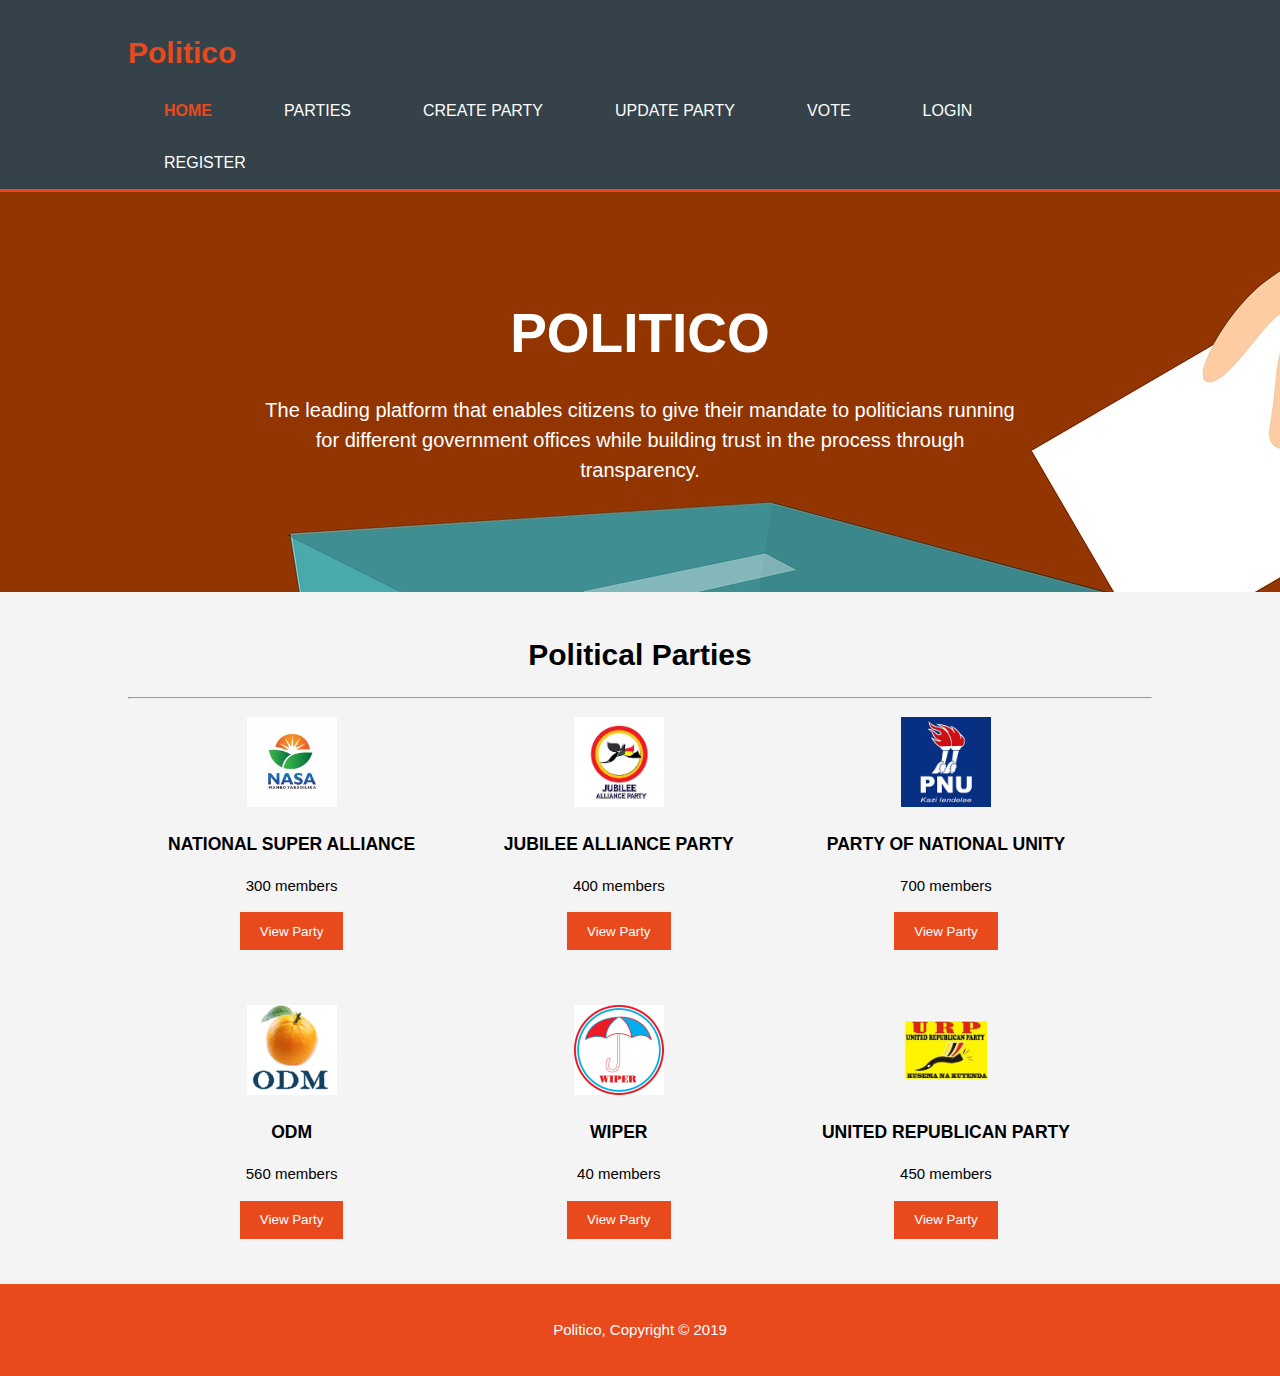
<file: UI/index.html>
<!DOCTYPE html>
<html lang="en">
<head>
    <meta charset="UTF-8">
    <meta name="viewport" content="width=device-width, initial-scale=1.0">
    <meta http-equiv="X-UA-Compatible" content="ie=edge">

    <meta name="description" content="A platform which both the politicians and citizens can use. Politico enables citizens give their mandate to politicians running for different government offices while building trust in the process through transparency.">
	  <meta name="keywords" content="web design, affordable web design, professional web design">
  	<meta name="author" content="Ngahu Ng'ang'a">

    <title>POLITICO HOME</title>
    <link rel="stylesheet" href="./assets/css/index.css">
</head>
<body>
    
        <header>
                <div class="container">
                  <div id="branding">
                    <h1><span class="highlight">Politico</h1>
                  </div>
                  <nav>
                    <ul>
                      <li class="current"><a href="./index.html">Home</a></li>
                      <li><a href="./political_parties.html">Parties</a></li>
                      <li><a href="./admin/create_political_party.html">Create Party</a></li>
                      <li><a href="./admin/update_political_party.html">update Party</a></li>
                      <li><a href="./user_vote.html">Vote</a></li>
                      <li><a href="./user_login.html">Login</a></li>
                      <li><a href="./user_signup.html">Register</a></li>
                     
                    </ul>
                  </nav>
                </div>
              </header>

              <section id="showcase">
                    <div class="container">
                      <h1>POLITICO</h1>
                      <p>The leading platform that enables citizens to give their mandate to politicians  running <br> for different government offices while building trust in the process through <br> transparency.</p>
                    </div>
                  </section>

                  
                  
                      <section id="boxes">
                        <div class="container">
                            <h1 style="text-align:center;">Political Parties</h1> <hr>
                          <div class="box">
                            <img src="./assets/images/National_Super_Alliance_of_Kenya_Logo.jpg">
                            <h3>NATIONAL SUPER ALLIANCE </h3>
                            <p>300 members</p>
                            <p>
                                <a href="">
                                    <button class="button_1">View Party</button>
                                </a>
                            </p>
                          </div>
                          <div class="box">
                            <img src="./assets/images/jub.jpeg">
                            <h3>JUBILEE ALLIANCE PARTY </h3>
                            <p>400 members</p>
                            <p>
                                <a href="">
                                    <button class="button_1">View Party</button>
                                </a>
                            </p>
                        </div>
                          <div class="box">
                            <img src="./assets/images/pnu.png">
                            <h3>PARTY OF NATIONAL UNITY</h3>
                            <p>700 members</p>
                            <p>
                                <a href="">
                                    <button class="button_1">View Party</button>
                                </a>
                            </p>
                        </div>
                        </div>
                      </section>

                      <section id="boxes">
                            <div class="container">
                                
                              <div class="box">
                                <img src="./assets/images/ODM.png">
                                <h3>ODM </h3>
                                <p>560 members</p>
                                <p>
                                    <a href="">
                                        <button class="button_1">View Party</button>
                                    </a>
                                </p>
                              </div>
                              <div class="box">
                                <img src="./assets/images/Wiper_kenya_wdm_logo.png">
                                <h3>WIPER </h3>
                                <p>40 members</p>
                                <p>
                                    <a href="">
                                        <button class="button_1">View Party</button>
                                    </a>
                                </p>
                            </div>
                              <div class="box">
                                <img src="./assets/images/urp.png">
                                <h3>UNITED REPUBLICAN PARTY</h3>
                                <p>450 members</p>
                                <p>
                                    <a href="">
                                        <button class="button_1">View Party</button>
                                    </a>
                                </p>
                            </div>
                            </div>
                          </section>


                      
                  
                      <footer>
                        <p>Politico, Copyright &copy; 2019</p>
                      </footer>


</body>
</html>
</file>
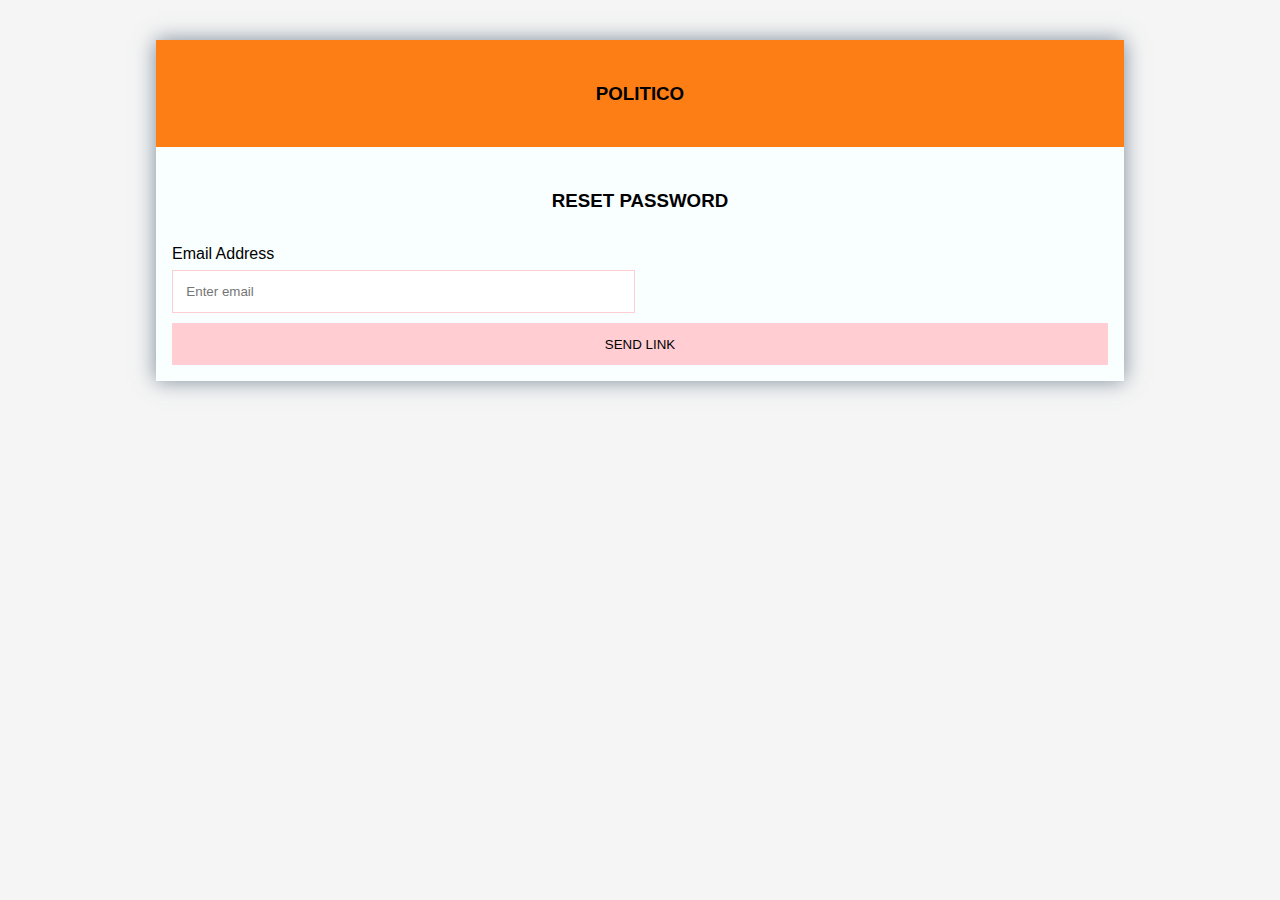
<file: UI/password_reset.html>
<!DOCTYPE html>
<html lang="en">
<head>
    <meta charset="UTF-8">
    <meta name="viewport" content="width=device-width, initial-scale=1.0">
    <meta http-equiv="X-UA-Compatible" content="ie=edge">
    <title>Reset Password Page</title>
    <link rel="stylesheet" href="./assets/css/main.css">
</head>
<body>

        <div class="container">

                <div class="wrapper">
        
                    <div class="company-info">
                        <h3>POLITICO</h3>
        
                    </div>
                    
                    <div class="register">
                        <h3>Reset Password </h3>
        
                        <form action="">
                            
        
                            <p>
                                <label for="name">Email Address</label>
                                <input type="email" name="email" required placeholder="Enter email">
                            </p>
                       
                            <p class="submit-btn">
                                <button type="submit">Send Link</button>
                            </p>
                            
                            
                                
                        </form>
                    </div>
        
        
                </div>
            </div>



    <script src="./assets/js/main.js"></script>
</body>
</html>
</file>
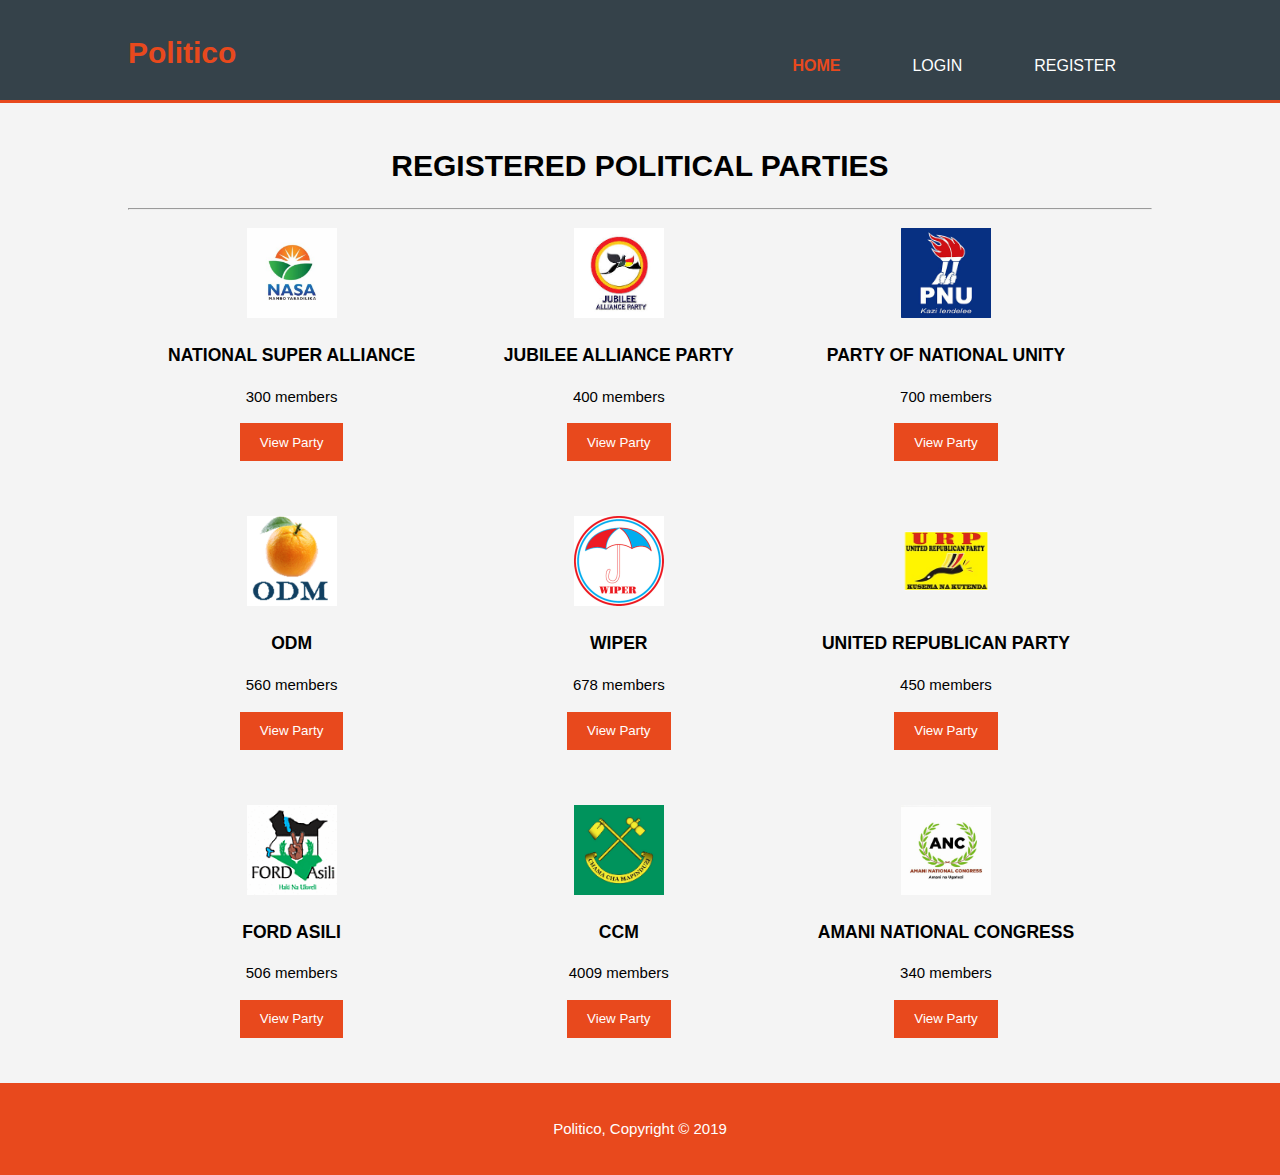
<file: UI/political_parties.html>
<!DOCTYPE html>
<html lang="en">
<head>
    <meta charset="UTF-8">
    <meta name="viewport" content="width=device-width, initial-scale=1.0">
    <meta http-equiv="X-UA-Compatible" content="ie=edge">
    <meta name="description" content="A platform which both the politicians and citizens can use. Politico enables citizens give their mandate to politicians running for different government offices while building trust in the process through transparency.">
	  <meta name="keywords" content="web design, affordable web design, professional web design">
  	<meta name="author" content="Ngahu Ng'ang'a">
    <title>Political Parties</title>
    <link rel="stylesheet" href="./assets/css/index.css">
</head>
<body>

        <header>
                <div class="container">
                  <div id="branding">
                    <h1><span class="highlight">Politico</h1>
                  </div>
                  <nav>
                    <ul>
                      <li class="current"><a href="#">Home</a></li>
                      <li><a href="./user_login.html">Login</a></li>
                      <li><a href="./user_signup.html">Register</a></li>
                     
                    </ul>
                  </nav>
                </div>
              </header>

              <section id="boxes">
                    <div class="container">
                        <h1 style="text-align:center;text-transform:uppercase"> Registered Political Parties</h1> <hr>
                      <div class="box">
                        <img src="./assets/images/National_Super_Alliance_of_Kenya_Logo.jpg">
                        <h3>NATIONAL SUPER ALLIANCE </h3>
                        <p>300 members</p>
                        <p>
                            <a href="">
                                <button class="button_1">View Party</button>
                            </a>
                        </p>
                      </div>
                      <div class="box">
                        <img src="./assets/images/jub.jpeg">
                        <h3>JUBILEE ALLIANCE PARTY </h3>
                        <p>400 members</p>
                        <p>
                            <a href="">
                                <button class="button_1">View Party</button>
                            </a>
                        </p>
                    </div>
                      <div class="box">
                        <img src="./assets/images/pnu.png">
                        <h3>PARTY OF NATIONAL UNITY</h3>
                        <p>700 members</p>
                        <p>
                            <a href="">
                                <button class="button_1">View Party</button>
                            </a>
                        </p>
                    </div>
                    </div>
                  </section>

                  <section id="boxes">
                        <div class="container">
                            
                          <div class="box">
                            <img src="./assets/images/ODM.png">
                            <h3>ODM </h3>
                            <p>560 members</p>
                            <p>
                                <a href="">
                                    <button class="button_1">View Party</button>
                                </a>
                            </p>
                          </div>
                          <div class="box">
                            <img src="./assets/images/Wiper_kenya_wdm_logo.png">
                            <h3>WIPER </h3>
                            <p>678 members</p>
                            <p>
                                <a href="">
                                    <button class="button_1">View Party</button>
                                </a>
                            </p>
                        </div>
                          <div class="box">
                            <img src="./assets/images/urp.png">
                            <h3>UNITED REPUBLICAN PARTY</h3>
                            <p>450 members</p>
                            <p>
                                <a href="">
                                    <button class="button_1">View Party</button>
                                </a>
                            </p>
                        </div>
                        </div>
                      </section>

                      <section id="boxes">
                            <div class="container">
                                
                              <div class="box">
                                <img src="./assets/images/ford_asili.png">
                                <h3>FORD ASILI </h3>
                                <p>506 members</p>
                                <p>
                                    <a href="">
                                        <button class="button_1">View Party</button>
                                    </a>
                                </p>
                              </div>
                              <div class="box">
                                <img src="./assets/images/ccm.jpg">
                                <h3>CCM </h3>
                                <p>4009 members</p>
                                <p>
                                    <a href="">
                                        <button class="button_1">View Party</button>
                                    </a>
                                </p>
                            </div>
                              <div class="box">
                                <img src="./assets/images/anc.jpg">
                                <h3>AMANI NATIONAL CONGRESS</h3>
                                <p>340 members</p>
                                <p>
                                    <a href="">
                                        <button class="button_1">View Party</button>
                                    </a>
                                </p>
                            </div>
                            </div>
                          </section>


                          <footer>
                                <p>Politico, Copyright &copy; 2019</p>
                          </footer>
    
</body>
</html>
</file>
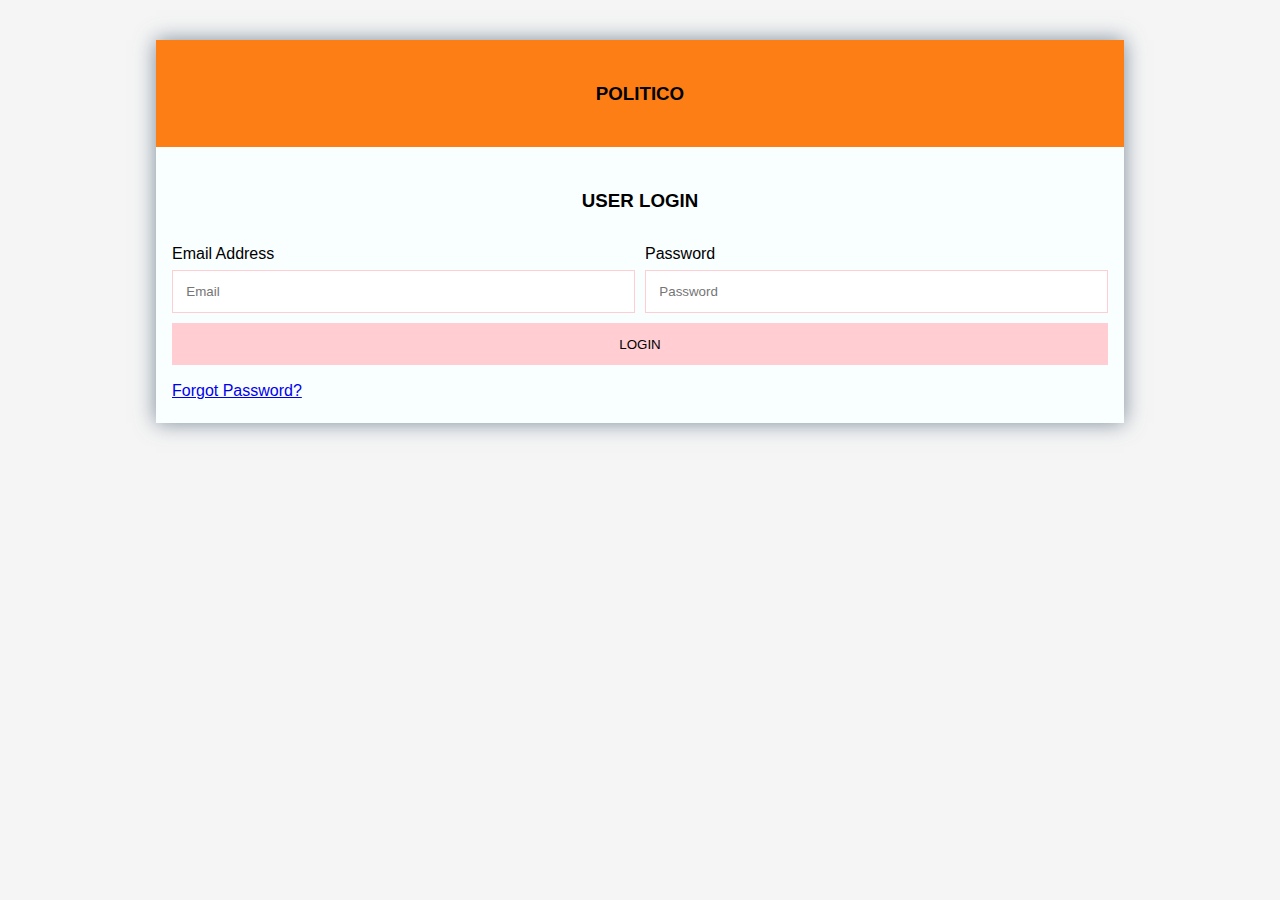
<file: UI/user_login.html>
<!DOCTYPE html>
<html lang="en">
<head>
    <meta charset="UTF-8">
    <meta name="viewport" content="width=device-width, initial-scale=1.0">
    <meta http-equiv="X-UA-Compatible" content="ie=edge">
    <title>User Login Page</title>
    <link rel="stylesheet" href="./assets/css/main.css">
</head>
<body>

        <div class="container">

                <div class="wrapper">
        
                    <div class="company-info">
                        <h3>POLITICO</h3>
        
                    </div>
                    
                    <div class="register">
                        <h3>User Login </h3>
        
                        <form action="">
                            
        
                            <p>
                                <label for="name">Email Address</label>
                                <input type="email" name="email" required placeholder="Email">
                            </p>
                            
        
        
                            <p>
                                <label for="name">Password</label>
                                <input type="password" name="password" required placeholder="Password">
                            </p>
        
                            <p class="submit-btn">
                                <button type="submit">Login</button>
                            </p>

                            <p>
                                <a href="./password_reset.html">Forgot Password? </a>
                            </p>
                            
                            
                                
                        </form>
                    </div>
        
        
                </div>
            </div>



    <script src="./assets/js/main.js"></script>
</body>
</html>
</file>
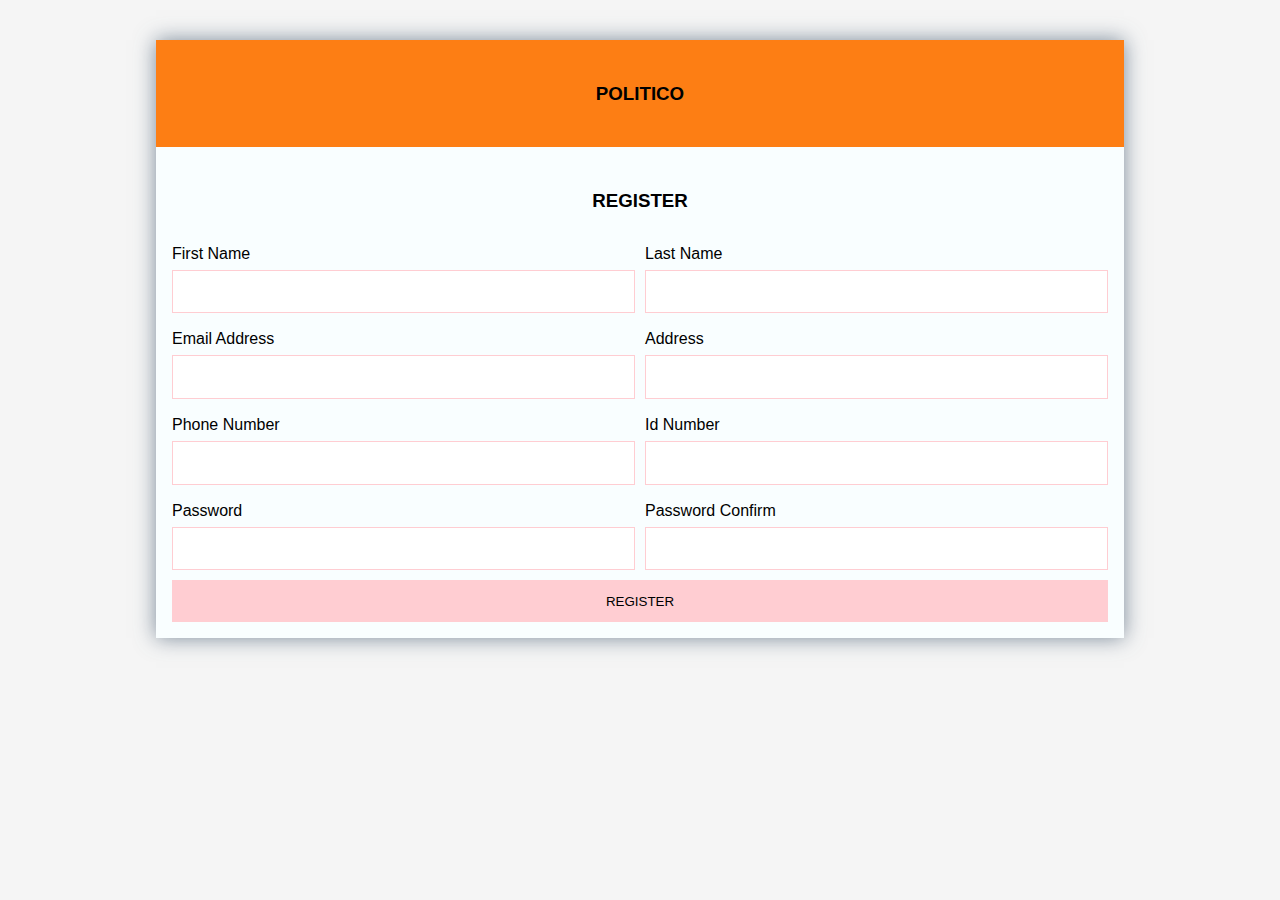
<file: UI/user_signup.html>
<!DOCTYPE html>
<html lang="en">
<head>
    <meta charset="UTF-8">
    <meta name="viewport" content="width=device-width, initial-scale=1.0">
    <meta http-equiv="X-UA-Compatible" content="ie=edge">
    <title>User Register Page</title>
    <link rel="stylesheet" href="./assets/css/main.css">
</head>
<body>
    
    <div class="container">

        <div class="wrapper">

            <div class="company-info">
                <h3>POLITICO</h3>

            </div>
            
            <div class="register">
                <h3>Register </h3>

                <form action="">
                    <p>
                        <label for="name">First Name</label>
                        <input type="text" name="firstName" required>
                    </p>

                    <p>
                            <label for="name">Last Name</label>
                            <input type="text" name="lastName" required>
                        </p>

                    <p>
                        <label for="name">Email Address</label>
                        <input type="email" name="email" required>
                    </p>

                    <p>
                            <label for="name"> Address</label>
                            <input type="text" name="address" required>
                        </p>

                    <p>
                        <label for="name">Phone Number</label>
                        <input type="number" name="phoneNumber" required>
                        </p>

                    
                    <p>
                        <label for="name">Id Number</label>
                        <input type="number" name="idNumber" required>
                    </p>

                    <p>
                        <label for="name">Password</label>
                        <input type="password" name="password" required>
                    </p>

                    <p>
                        <label for="name">Password Confirm</label>
                        <input type="password" name="confirmPassword" required>
                    </p>

                    <p class="submit-btn">
                        <button type="submit">Register</button>
                    </p>
                    
                    
                        
                </form>
            </div>


        </div>
    </div>





    <script src="./assets/js/main.js"></script>
</body>
</html>
</file>
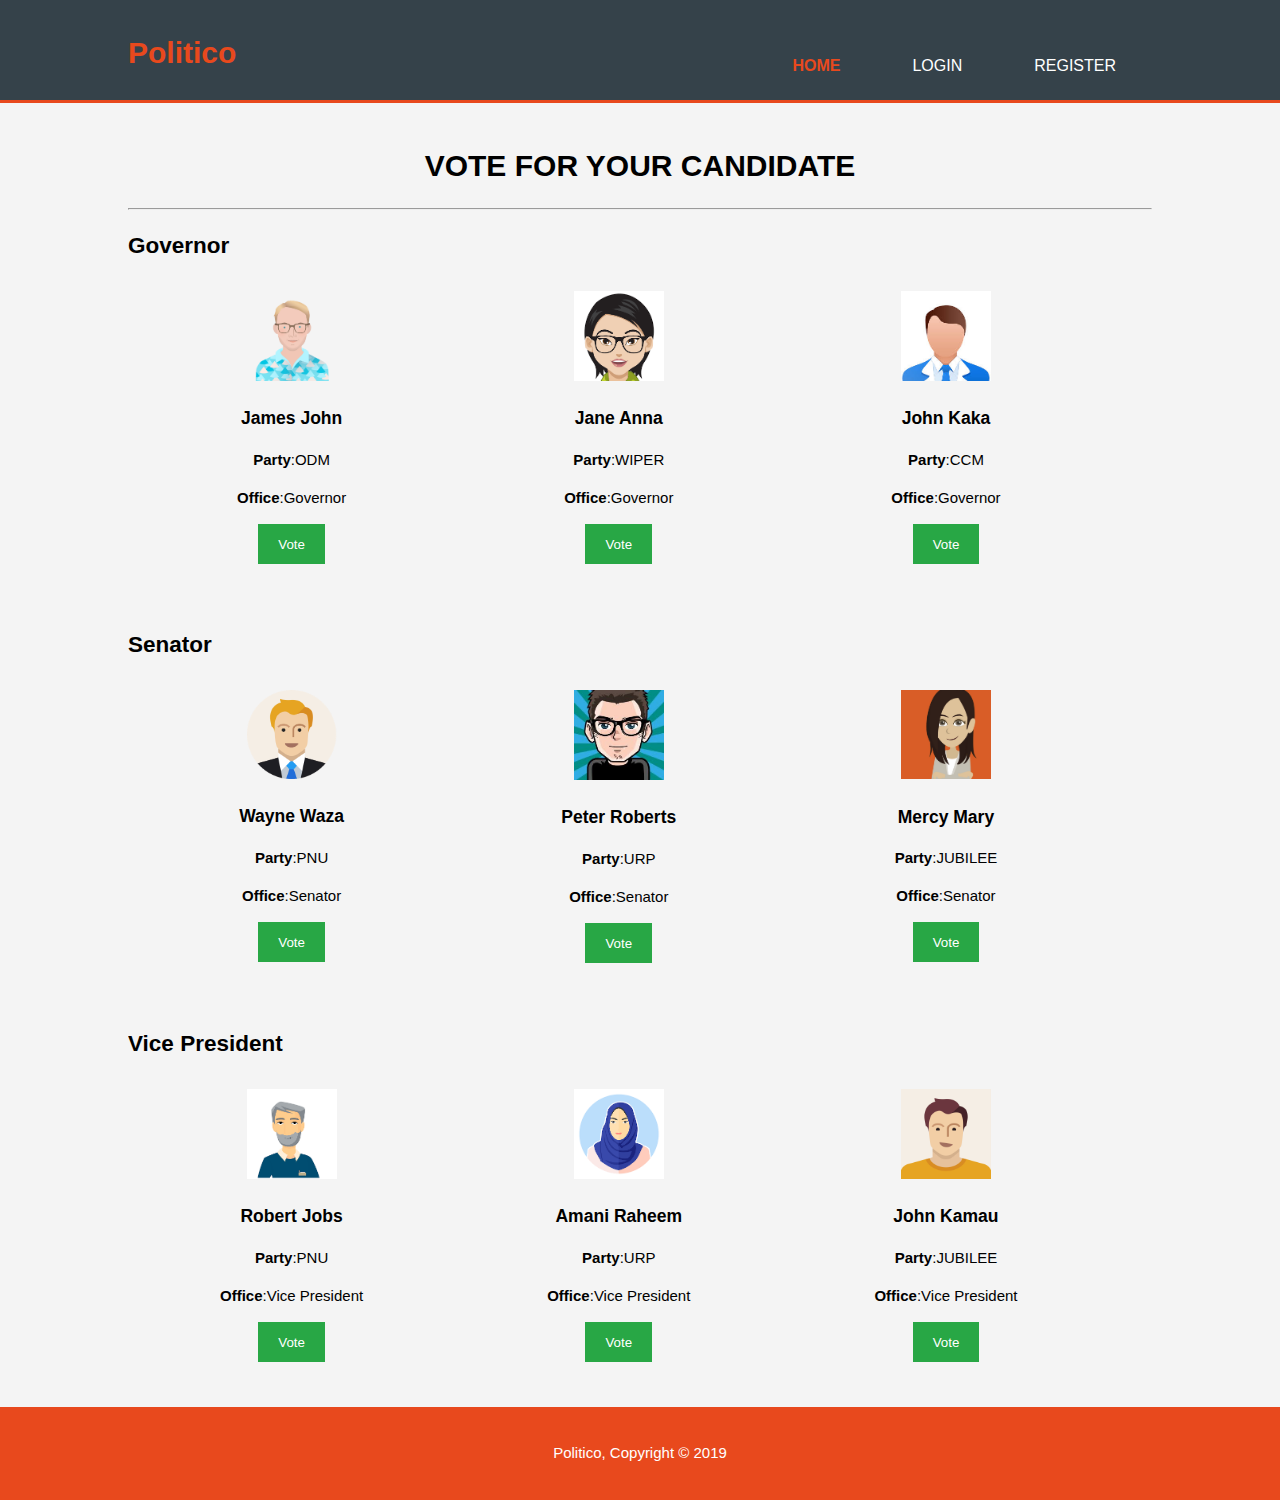
<file: UI/user_vote.html>
<!DOCTYPE html>
<html lang="en">
<head>
        <meta charset="UTF-8">
        <meta name="viewport" content="width=device-width, initial-scale=1.0">
        <meta http-equiv="X-UA-Compatible" content="ie=edge">
        <meta name="description" content="A platform which both the politicians and citizens can use. Politico enables citizens give their mandate to politicians running for different government offices while building trust in the process through transparency.">
          <meta name="keywords" content="web design, affordable web design, professional web design">
          <meta name="author" content="Ngahu Ng'ang'a">
        <title>User Vote</title>
        <link rel="stylesheet" href="./assets/css/index.css">
</head>
<body>

        <header>
                <div class="container">
                  <div id="branding">
                    <h1><span class="highlight">Politico</h1>
                  </div>
                  <nav>
                    <ul>
                      <li class="current"><a href="#">Home</a></li>
                      <li><a href="./user_login.html">Login</a></li>
                      <li><a href="./user_signup.html">Register</a></li>
                     
                    </ul>
                  </nav>
                </div>
              </header>

              <section id="boxes">
                    <div class="container">
                        <h1 style="text-align:center;text-transform:uppercase">Vote for your candidate</h1> <hr>

                        <h2>Governor</h2>
                      <div class="box">
                        <img src="./assets/images/contestants/james.png">
                        <h3>James John </h3>
                        <p> <b>Party</b>:ODM </p>
                        <p> <b>Office</b>:Governor </p>
                        <p>
                            <a href="">
                                <button class="vote_button">Vote</button>
                            </a>
                        </p>
                      </div>
                      <div class="box">
                            <img src="./assets/images/contestants/jane.png">
                            <h3>Jane Anna </h3>
                            <p> <b>Party</b>:WIPER </p>
                            <p> <b>Office</b>:Governor </p>
                            <p>
                                <a href="">
                                    <button class="vote_button">Vote</button>
                                </a>
                            </p>
                          </div>

                          <div class="box">
                                <img src="./assets/images/contestants/john.jpeg">
                                <h3>John  Kaka</h3>
                                <p> <b>Party</b>:CCM </p>
                                <p> <b>Office</b>:Governor </p>
                                <p>
                                    <a href="">
                                        <button class="vote_button">Vote</button>
                                    </a>
                                </p>
                              </div>
                    </div>
                  </section>


                  <section id="boxes">
                        <div class="container">
                                <h2>Senator</h2>
                            
                                <div class="box">
                                        <img src="./assets/images/contestants/wayne.png">
                                        <h3>Wayne Waza</h3>
                                        <p> <b>Party</b>:PNU </p>
                                        <p> <b>Office</b>:Senator </p>
                                        <p>
                                            <a href="">
                                                <button class="vote_button">Vote</button>
                                            </a>
                                        </p>
                                      </div>
                          
                                      <div class="box">
                                            <img src="./assets/images/contestants/peter.jpeg">
                                            <h3>Peter Roberts</h3>
                                            <p> <b>Party</b>:URP </p>
                                            <p> <b>Office</b>:Senator </p>
                                            <p>
                                                <a href="">
                                                    <button class="vote_button">Vote</button>
                                                </a>
                                            </p>
                                          </div>
                          
                                          <div class="box">
                                                <img src="./assets/images/contestants/mercy.jpg">
                                                <h3>Mercy Mary</h3>
                                                <p> <b>Party</b>:JUBILEE </p>
                                                <p> <b>Office</b>:Senator </p>
                                                <p>
                                                    <a href="">
                                                        <button class="vote_button">Vote</button>
                                                    </a>
                                                </p>
                                              </div>
                        </div>
                      </section>

                      <section id="boxes">
                            <div class="container">
                                    <h2>Vice President</h2>
                                
                                    <div class="box">
                                            <img src="./assets/images/contestants/jobs.png">
                                            <h3>Robert Jobs</h3>
                                            <p> <b>Party</b>:PNU </p>
                                            <p> <b>Office</b>:Vice President </p>
                                            <p>
                                                <a href="">
                                                    <button class="vote_button">Vote</button>
                                                </a>
                                            </p>
                                          </div>
                              
                                          <div class="box">
                                                <img src="./assets/images/contestants/amani.png">
                                                <h3>Amani Raheem</h3>
                                                <p> <b>Party</b>:URP </p>
                                                <p> <b>Office</b>:Vice President </p>
                                                <p>
                                                    <a href="">
                                                        <button class="vote_button">Vote</button>
                                                    </a>
                                                </p>
                                              </div>
                              
                                              <div class="box">
                                                    <img src="./assets/images/contestants/john_redux.png">
                                                    <h3>John Kamau</h3>
                                                    <p> <b>Party</b>:JUBILEE </p>
                                                    <p> <b>Office</b>:Vice President </p>
                                                    <p>
                                                        <a href="">
                                                            <button class="vote_button">Vote</button>
                                                        </a>
                                                    </p>
                                                  </div>
                            </div>
                          </section>

                      <footer>
                            <p>Politico, Copyright &copy; 2019</p>
                      </footer>


    
</body>
</html>
</file>
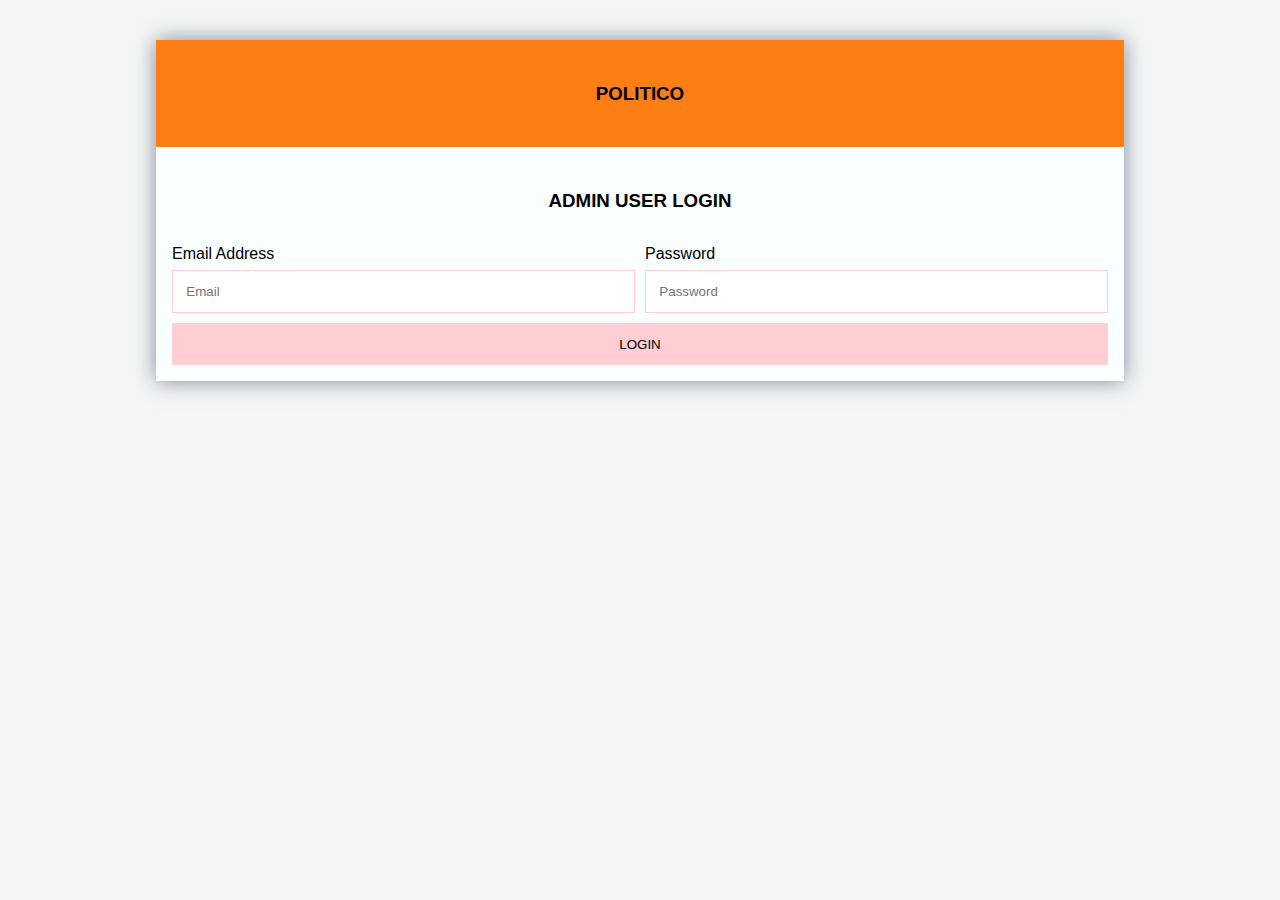
<file: UI/admin/admin_login.html>
<!DOCTYPE html>
<html lang="en">
<head>
    <meta charset="UTF-8">
    <meta name="viewport" content="width=device-width, initial-scale=1.0">
    <meta http-equiv="X-UA-Compatible" content="ie=edge">
    <title>Admin User Login Page</title>
    <link rel="stylesheet" href="../assets/css/main.css">
</head>
<body>

        <div class="container">

                <div class="wrapper">
        
                    <div class="company-info">
                        <h3>POLITICO</h3>
        
                    </div>
                    
                    <div class="register">
                        <h3>Admin User Login </h3>
        
                        <form action="">
                            
        
                            <p>
                                <label for="name">Email Address</label>
                                <input type="email" name="email" required placeholder="Email">
                            </p>
                            
        
        
                            <p>
                                <label for="name">Password</label>
                                <input type="password" name="password" required placeholder="Password">
                            </p>
        
                           
        
                            <p class="submit-btn">
                                <button type="submit">Login</button>
                            </p>
                            
                            
                                
                        </form>
                    </div>
        
        
                </div>
            </div>



    <script src="../assets/js/main.js"></script>
</body>
</html>
</file>
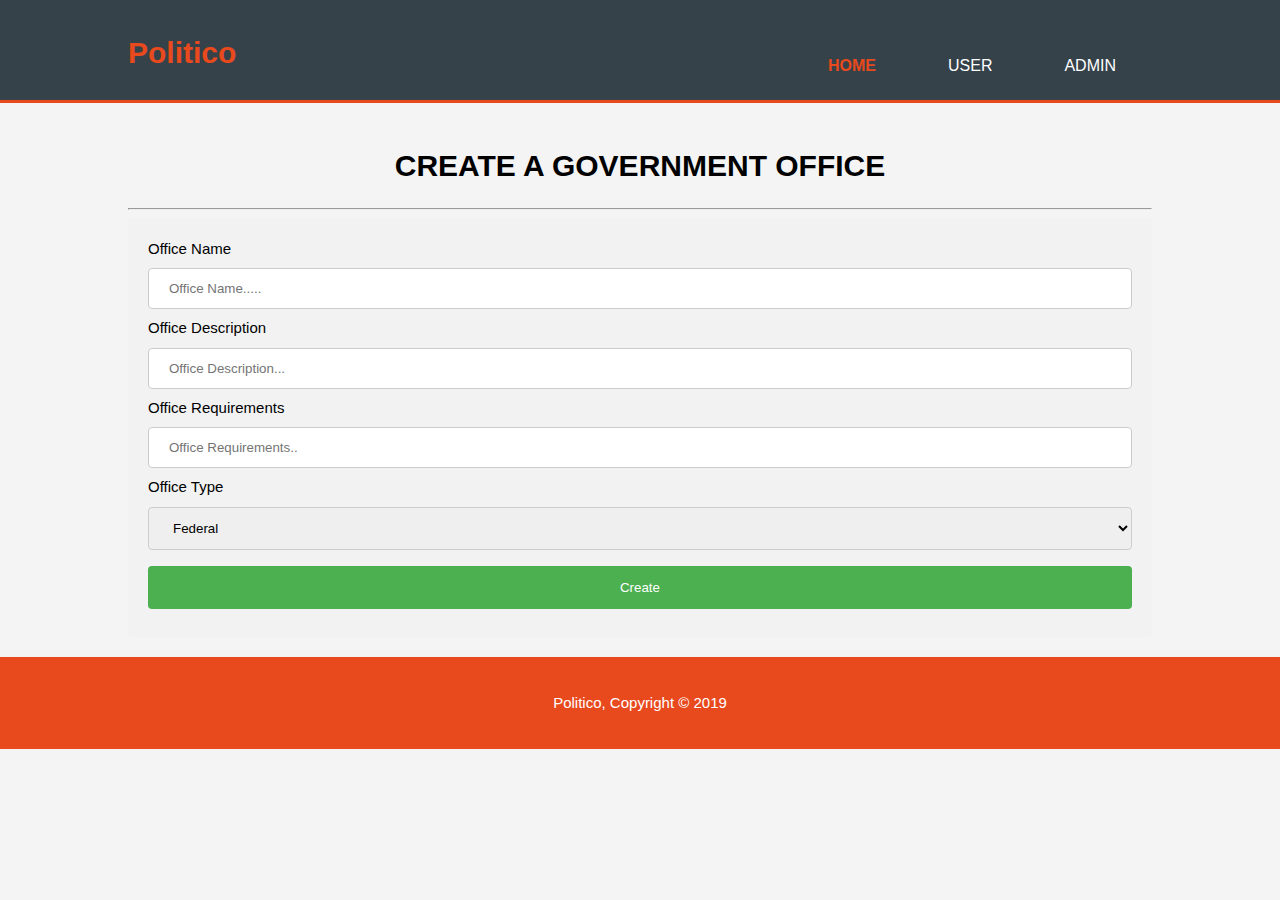
<file: UI/admin/create_political_office.html>
<!DOCTYPE html>
<html lang="en">
<head>
        <meta charset="UTF-8">
        <meta name="viewport" content="width=device-width, initial-scale=1.0">
        <meta http-equiv="X-UA-Compatible" content="ie=edge">
    
        <meta name="description" content="A platform which both the politicians and citizens can use. Politico enables citizens give their mandate to politicians running for different government offices while building trust in the process through transparency.">
          <meta name="keywords" content="web design, affordable web design, professional web design">
          <meta name="author" content="Ngahu Ng'ang'a">
          <title>Create Political Office</title>
          <link rel="stylesheet" href="../assets/css/index.css">    
</head>
<body>

        <header>
                <div class="container">
                  <div id="branding">
                    <h1><span class="highlight">Politico</h1>
                  </div>
                  <nav>
                    <ul>
                      <li class="current"><a href="../index.html">Home</a></li>
                      
                      <li class="dropdown">
                            <a href="javascript:void(0)" class="dropbtn">User</a>
                            <div class="dropdown-content">
                                    <a href="">Profile</a>
                                    <a href="../user_vote.html">Vote</a>
                                    <a href="../user_signup.html">Sign Up</a>
                                    <a href="../user_login.html">Login</a>
                                    <a href="../password_reset.html">Reset Password</a>
                                    <a href="../political_parties.html">Parties</a>
                                    
                                    
                                  </div>
                        
                      </li>
                      
                      <li class="dropdown">
                            <a href="javascript:void(0)" class="dropbtn">Admin</a>
                            <div class="dropdown-content">
                                    <a href="./admin_login.html">Admin Login</a>
                                    <a href="./create_political_party.html">Create Party</a>
                                    <a href="./create_political_office.html">Create Govt Office</a>
                                    <a href="./update_political_party.html">Update Party</a>
                                    <a href="./political_party_delete.html">Delete Party</a>
                                    
                                  </div>
                        
                      </li>
                     
                    </ul>
                  </nav>
                </div>
              </header>

              <section id="boxes">
                    <div class="container">
                        <h1 style="text-align:center;text-transform:uppercase">Create a Government Office</h1> <hr>
                      
                        <div class="theform">
                                <form action="">
                                  <label for="partyname">Office Name</label>
                                  <input type="text" id="fname" name="officename" required placeholder="Office Name.....">

                                  <label for="partyleader">Office Description</label>
                                  <input type="text" id="description" name="description" required placeholder="Office Description...">


                                  <label for="partyleader">Office Requirements</label>
                                  <input type="text" id="requirements" name="requirements" required placeholder="Office Requirements..">
                                  
                              
                                  <label for="partyleader">Office Type</label>
                                  <select name="officeType">
                                        <option value="Federal">Federal</option>
                                        <option value="legislative">Legislative</option>
                                        <option value="state">State</option>
                                        <option value="Local Government">Local Government</option>
                                      </select>

                                  <input type="submit" value="Create">
                                </form>
                              </div>
                    </div>
                  </section>

                  <footer>
                        <p>Politico, Copyright &copy; 2019</p>
                      </footer>



</body>
</html>
</file>
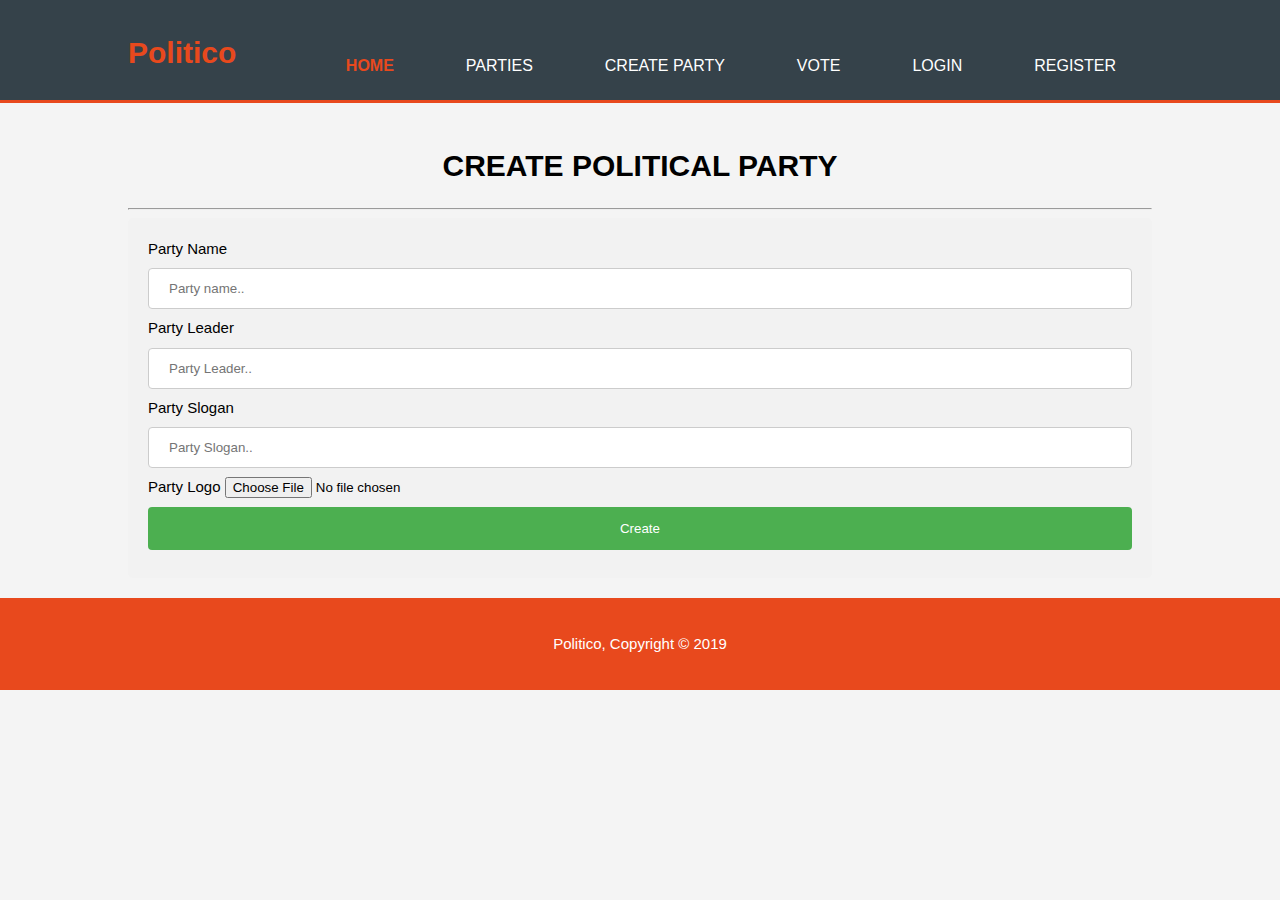
<file: UI/admin/create_political_party.html>
<!DOCTYPE html>
<html lang="en">
<head>
        <meta charset="UTF-8">
        <meta name="viewport" content="width=device-width, initial-scale=1.0">
        <meta http-equiv="X-UA-Compatible" content="ie=edge">
    
        <meta name="description" content="A platform which both the politicians and citizens can use. Politico enables citizens give their mandate to politicians running for different government offices while building trust in the process through transparency.">
          <meta name="keywords" content="web design, affordable web design, professional web design">
          <meta name="author" content="Ngahu Ng'ang'a">
          <title>Create Political Party</title>
          <link rel="stylesheet" href="../assets/css/index.css">    
</head>
<body>
    
        <header>
                <div class="container">
                  <div id="branding">
                    <h1><span class="highlight">Politico</h1>
                  </div>
                  <nav>
                    <ul>
                      <li class="current"><a href="../index.html">Home</a></li>
                      <li><a href="../political_parties.html">Parties</a></li>
                      <li><a href="./create_political_party.html">Create PArty</a></li>
                      <li><a href="../user_vote.html">Vote</a></li>
                      <li><a href="../user_login.html">Login</a></li>
                      <li><a href="../user_signup.html">Register</a></li>
                     
                    </ul>
                  </nav>
                </div>
              </header>

              <section id="boxes">
                    <div class="container">
                        <h1 style="text-align:center;text-transform:uppercase">Create Political Party</h1> <hr>
                      
                        <div class="theform">
                                <form action="">
                                  <label for="partyname">Party Name</label>
                                  <input type="text" id="fname" name="partyname" required placeholder="Party name..">
                              
                                  <label for="partyleader">Party Leader</label>
                                  <input type="text" id="partyleader" name="partyleader" required placeholder="Party Leader..">

                                  <label for="partyleader">Party Slogan</label>
                                  <input type="text" id="slogan" name="slogan" required placeholder="Party Slogan..">

                                  <label for="partyleader">Party Logo</label>
                                  <input type="file" id="partylogo" name="partylogo" required placeholder="Party Logo.">
                                  <br>
                             
                                  <input type="submit" value="Create">
                                </form>
                              </div>
                    </div>
                  </section>

                  <footer>
                        <p>Politico, Copyright &copy; 2019</p>
                      </footer>




</body>
</html>
</file>
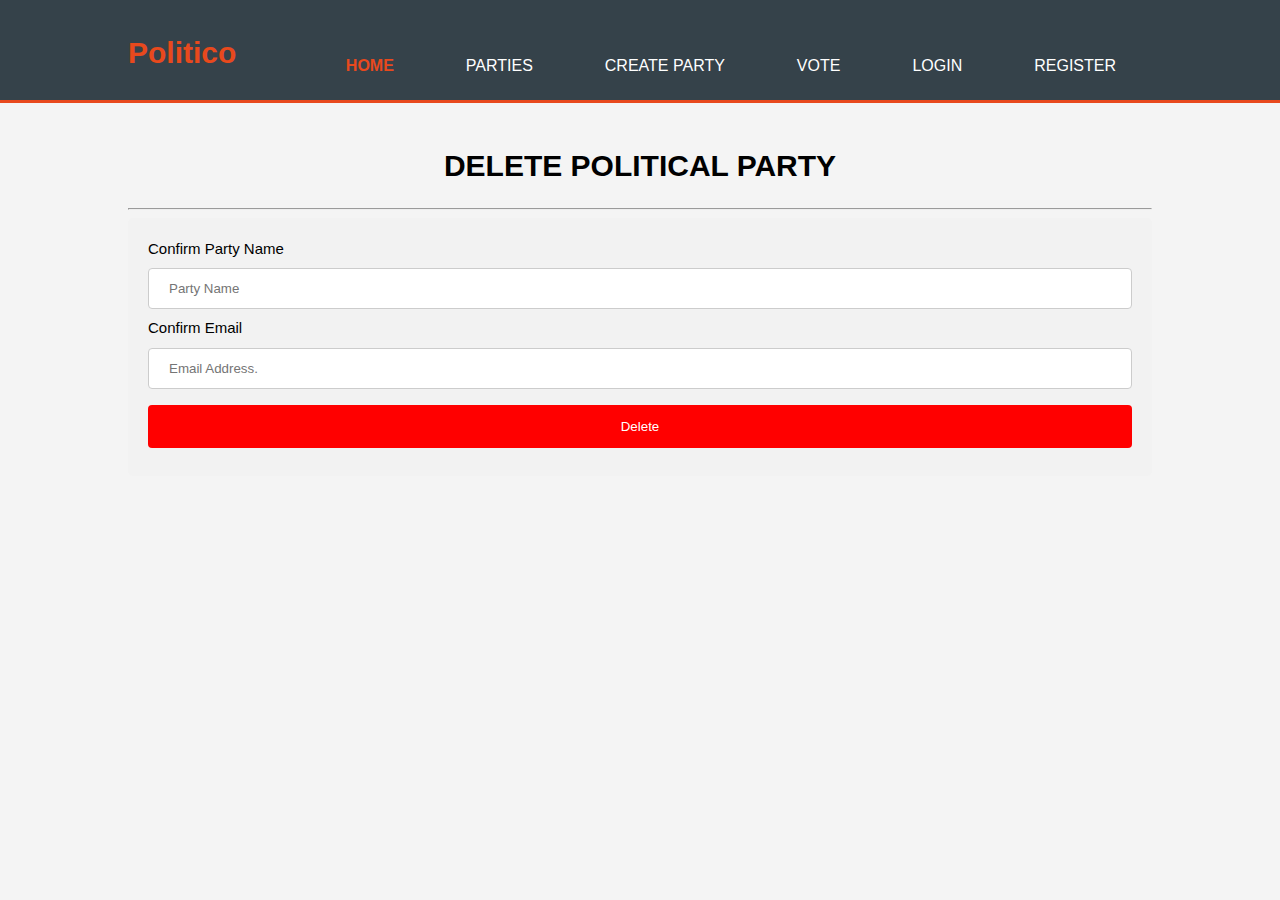
<file: UI/admin/political_party_delete.html>
<!DOCTYPE html>
<html lang="en">
<head>
    <meta charset="UTF-8">
    <meta name="viewport" content="width=device-width, initial-scale=1.0">
    <meta http-equiv="X-UA-Compatible" content="ie=edge">

    <meta name="description" content="A platform which both the politicians and citizens can use. Politico enables citizens give their mandate to politicians running for different government offices while building trust in the process through transparency.">
	  <meta name="keywords" content="web design, affordable web design, professional web design">
  	<meta name="author" content="Ngahu Ng'ang'a">

    <title>POLITICO HOME</title>
    <link rel="stylesheet" href="../assets/css/index.css">
</head>
<body>
        <header>
                <div class="container">
                  <div id="branding">
                    <h1><span class="highlight">Politico</h1>
                  </div>
                  <nav>
                    <ul>
                      <li class="current"><a href="../index.html">Home</a></li>
                      <li><a href="./political_parties.html">Parties</a></li>
                      <li><a href="./admin/create_political_party.html">Create Party</a></li>
                      <li><a href="./user_vote.html">Vote</a></li>
                      <li><a href="./user_login.html">Login</a></li>
                      <li><a href="./user_signup.html">Register</a></li>
                     
                    </ul>
                  </nav>
                </div>
              </header>



              <section id="boxes">
                    <div class="container">
                        <h1 style="text-align:center;text-transform:uppercase">Delete  <b>POLITICAL PARTY</b> </h1> <hr>
                      
                        <div class="theform">
                                <form action="">
                                  <label for="partyname">Confirm Party Name</label>
                                  <input type="text" id="fname" name="partyname" required placeholder="Party Name">
                              
                                  <label for="partyleader">Confirm Email</label>
                                  <input type="text" id="partyleader" name="partyleader" required placeholder="Email Address.">

                                  
                                  <br>
                                  
                                  <input type="submit" value="Delete" style="background-color:red;">
                                </form>
                              </div>
                    </div>
                  </section>
</body>
</html>
</file>
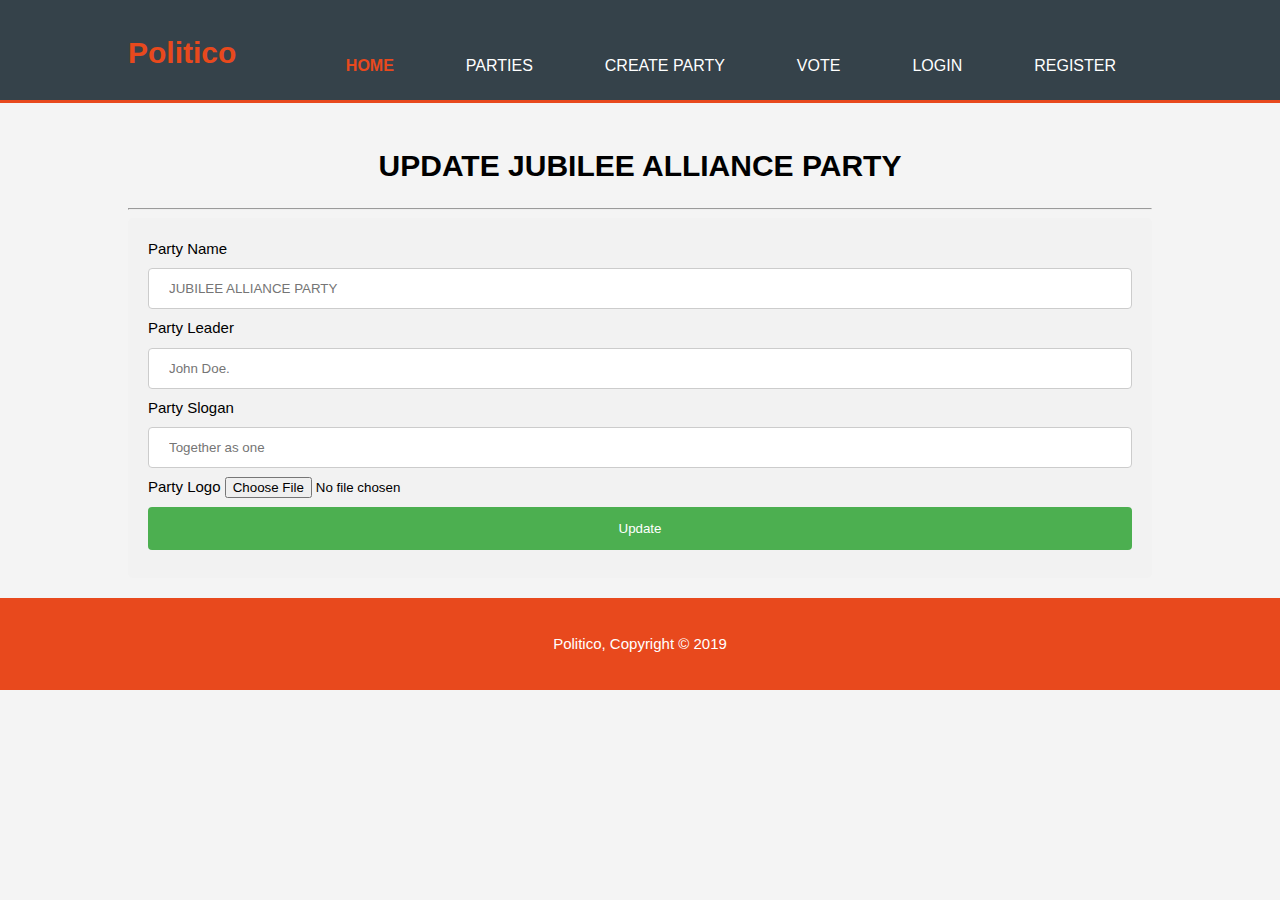
<file: UI/admin/update_political_party.html>
<!DOCTYPE html>
<html lang="en">
<head>
    <meta charset="UTF-8">
    <meta name="viewport" content="width=device-width, initial-scale=1.0">
    <meta http-equiv="X-UA-Compatible" content="ie=edge">

    <meta name="description" content="A platform which both the politicians and citizens can use. Politico enables citizens give their mandate to politicians running for different government offices while building trust in the process through transparency.">
	  <meta name="keywords" content="web design, affordable web design, professional web design">
  	<meta name="author" content="Ngahu Ng'ang'a">

    <title>POLITICO HOME</title>
    <link rel="stylesheet" href="../assets/css/index.css">
</head>
<body>
        <header>
                <div class="container">
                  <div id="branding">
                    <h1><span class="highlight">Politico</h1>
                  </div>
                  <nav>
                    <ul>
                      <li class="current"><a href="../index.html">Home</a></li>
                      <li><a href="./political_parties.html">Parties</a></li>
                      <li><a href="./admin/create_political_party.html">Create Party</a></li>
                      <li><a href="./user_vote.html">Vote</a></li>
                      <li><a href="./user_login.html">Login</a></li>
                      <li><a href="./user_signup.html">Register</a></li>
                     
                    </ul>
                  </nav>
                </div>
              </header>


              <section id="boxes">
                    <div class="container">
                        <h1 style="text-align:center;text-transform:uppercase">Update  <b>JUBILEE ALLIANCE PARTY</b> </h1> <hr>
                      
                        <div class="theform">
                                <form action="">
                                  <label for="partyname">Party Name</label>
                                  <input type="text" id="fname" name="partyname" required placeholder="JUBILEE ALLIANCE PARTY">
                              
                                  <label for="partyleader">Party Leader</label>
                                  <input type="text" id="partyleader" name="partyleader" required placeholder="John Doe.">

                                  <label for="partyleader">Party Slogan</label>
                                  <input type="text" id="slogan" name="slogan" required placeholder="Together as one">

                                  <label for="partyleader">Party Logo</label>
                                  <input type="file" id="partylogo" name="partylogo" required placeholder="Party Logo.">
                                  <br>
                                  <!----<label for="country">County</label>
                                   <select id="country" name="country">
                                    <option value="nairobi">Nairobi</option>
                                    <option value="kiambu">Kiambu</option>
                                    <option value="kisumu">Kisumu</option>
                                  </select> -->
                                
                                  <input type="submit" value="Update">
                                </form>
                              </div>
                    </div>
                  </section>

                  <footer>
                        <p>Politico, Copyright &copy; 2019</p>
                      </footer>




</body>
</html>
</file>
<file: UI/assets/css/index.css>
body{
    font: 15px/1.5 Arial, Helvetica,sans-serif;
    padding:0;
    margin:0;
    background-color:#f4f4f4;
  }
  
  /* Global */
  .container{
    width:80%;
    margin:auto;
    overflow:hidden;
  }
  
  ul{
    margin:0;
    padding:0;
    overflow: hidden;
  }
  
  .button_1{
    height:38px;
    background:#e8491d;
    border:0;
    padding-left: 20px;
    padding-right:20px;
    color:#ffffff;
  }

  .vote_button{
    height: 40px;
    background: #28a745;
    border: 0;
    padding-left: 20px;
    padding-right:20px;
    color:#ffffff;
  }


  
  .dark{
    padding:15px;
    background:#35424a;
    color:#ffffff;
    margin-top:10px;
    margin-bottom:10px;
  }
  
  /* Header **/
  header{
    background:#35424a;
    color:#ffffff;
    padding-top:30px;
    min-height:70px;
    border-bottom:#e8491d 3px solid;
  }
  
  header a{
    color:#ffffff;
    text-decoration:none;
    text-transform: uppercase;
    font-size:16px;
  }
  
  header li{
    float:left;
    display:inline;
    padding: 0 20px 0 20px;
  }
  
  header #branding{
    float:left;
  }
  
  header #branding h1{
    margin:0;
  }
  
  header nav{
    float:right;
    margin-top:10px;
  }
  
  header .highlight, header .current a{
    color:#e8491d;
    font-weight:bold;
  }
  
  header a:hover{
    color:#cccccc;
    font-weight:bold;
  }
  
  /* Showcase */
  #showcase{
    min-height:400px;
    background:url('../images/vte.jpg') no-repeat 0 -400px;
    text-align:center;
    color:#ffffff;
  }
  
  #showcase h1{
    margin-top:100px;
    font-size:55px;
    margin-bottom:10px;
  }
  
  #showcase p{
    font-size:20px;
  }
  
 
  
  /* Boxes */
  #boxes{
    margin-top:20px;
  }
  
  #boxes .box{
    float:left;
    text-align: center;
    width:30%;
    padding:10px;
  }
  
  #boxes .box img{
    width:90px;
  }
  
  /* Sidebar */
  aside#sidebar{
    float:right;
    width:30%;
    margin-top:10px;
  }
  
  aside#sidebar .quote input, aside#sidebar .quote textarea{
    width:90%;
    padding:5px;
  }
  
  /* Main-col */
  article#main-col{
    float:left;
    width:65%;
  }
  
  /* Services */
  ul#services li{
    list-style: none;
    padding:20px;
    border: #cccccc solid 1px;
    margin-bottom:5px;
    background:#e6e6e6;
  }
  
  footer{
    padding:20px;
    margin-top:20px;
    color:#ffffff;
    background-color:#e8491d;
    text-align: center;
  }
  
  /* Media Queries */
  @media(max-width: 768px){
    header #branding,
    header nav,
    header nav li,
    #newsletter h1,
    #newsletter form,
    #boxes .box,
    article#main-col,
    aside#sidebar{
      float:none;
      text-align:center;
      width:100%;
    }
  
    header{
      padding-bottom:20px;
    }
  
    #showcase h1{
      margin-top:40px;
    }
  
    #newsletter button, .quote button{
      display:block;
      width:100%;
    }
  
    #newsletter form input[type="email"], .quote input, .quote textarea{
      width:100%;
      margin-bottom:5px;
    }
  }
  


  
  input[type=text], select {
    width: 100%;
    padding: 12px 20px;
    margin: 8px 0;
    display: inline-block;
    border: 1px solid #ccc;
    border-radius: 4px;
    box-sizing: border-box;
  }



  input[type=password], select{
    width: 100%;
    padding: 12px 20px;
    margin: 8px 0;
    display: inline-block;
    border: 1px solid #ccc;
    border-radius: 4px;
    box-sizing: border-box;

  }
  
  input[type=submit] {
    width: 100%;
    background-color: #4CAF50;
    color: white;
    padding: 14px 20px;
    margin: 8px 0;
    border: none;
    border-radius: 4px;
    cursor: pointer;
  }
  
  input[type=submit]:hover {
    background-color: #45a049;
  }
  
  .theform {
    border-radius: 5px;
    background-color: #f2f2f2;
    padding: 20px;
  }





  li a, .dropbtn {
    display: inline-block;
    color: white;
    text-align: center;
    padding: 14px 16px;
    text-decoration: none;
  }
  
  li a:hover, .dropdown:hover .dropbtn {
    background-color: red;
  }
  
  li.dropdown {
    display: inline-block;
  }
  
  .dropdown-content {
    display: none;
    position: absolute;
    background-color: #f9f9f9;
    min-width: 160px;
    box-shadow: 0px 8px 16px 0px rgba(0,0,0,0.2);
    z-index: 1;
  }
  
  .dropdown-content a {
    color: black;
    padding: 12px 16px;
    text-decoration: none;
    display: block;
    text-align: left;
  }
  
  .dropdown-content a:hover {background-color: #f1f1f1}
  
  .dropdown:hover .dropdown-content {
    display: block;
  }
</file>
<file: UI/assets/css/main.css>
*{
    box-sizing: border-box; 
    /* The box-sizing property allows us to include the padding and border in an element's total width and height */
}


body{
    /* background: #ffcdd2; */
    /* background: #fd7e14; */
    background: whitesmoke;
    color:#000;
    line-height: 2;
    font-family: sans-serif;
    padding: 1em;
}


.container{
    max-width: 1000px;
    margin-left: auto;
    margin-right: auto;
    padding: 1em;
}


.wrapper{
    box-shadow: 0 0 20px 0 rgb(72, 94,116,0.7)
}



.wrapper > *{
    padding: 1em;
}


.company-info{
    /* background: #ef9a9a */
    background: #fd7e14
}


.company-info h3{
    text-align: center;
}


.register{
    background: #f9feff;
}



.register form{
    display: grid;
    grid-template-columns: 1fr 1fr;
    grid-gap: 10px;
}



.register form label{
    display: block;
}


.register form p {
    margin: 0;
}


.register form .submit-btn{
    grid-column: 1/3;
}


.register form button, .register form input{
    width: 100%;
    padding: 1em;
    /* border: 1px solid #17a2b8; */
    border: 1px solid #ffcdd2;
}


.register form button{
    background: #ffcdd2;
    border: 0;
    text-transform: uppercase;
}



.register form button:hover, .register form button:focus{
    background:#fd7e14;
    color: #000;
    outline: 0;
    transition: background-color 1s ease-out;
}


.register h3{
    text-align: center;
    border: 1;
    text-transform: uppercase;
}
</file>
